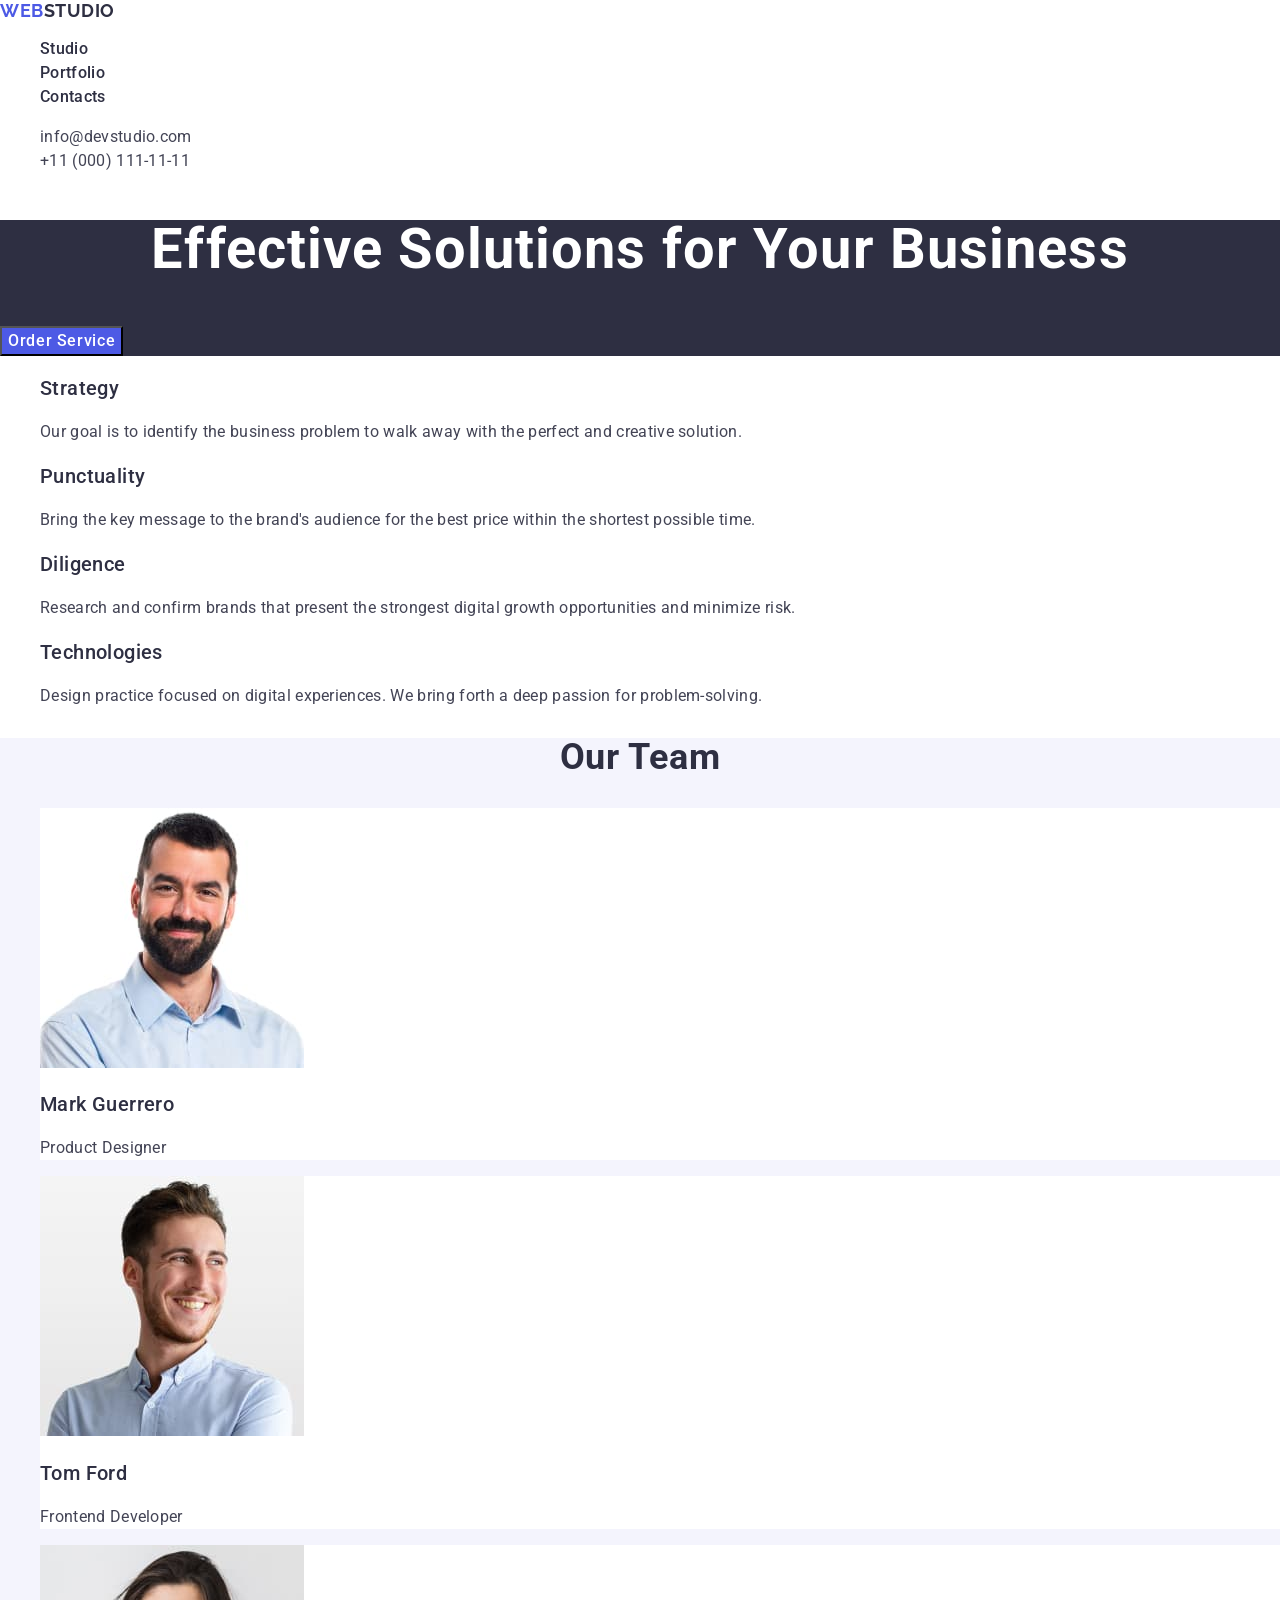
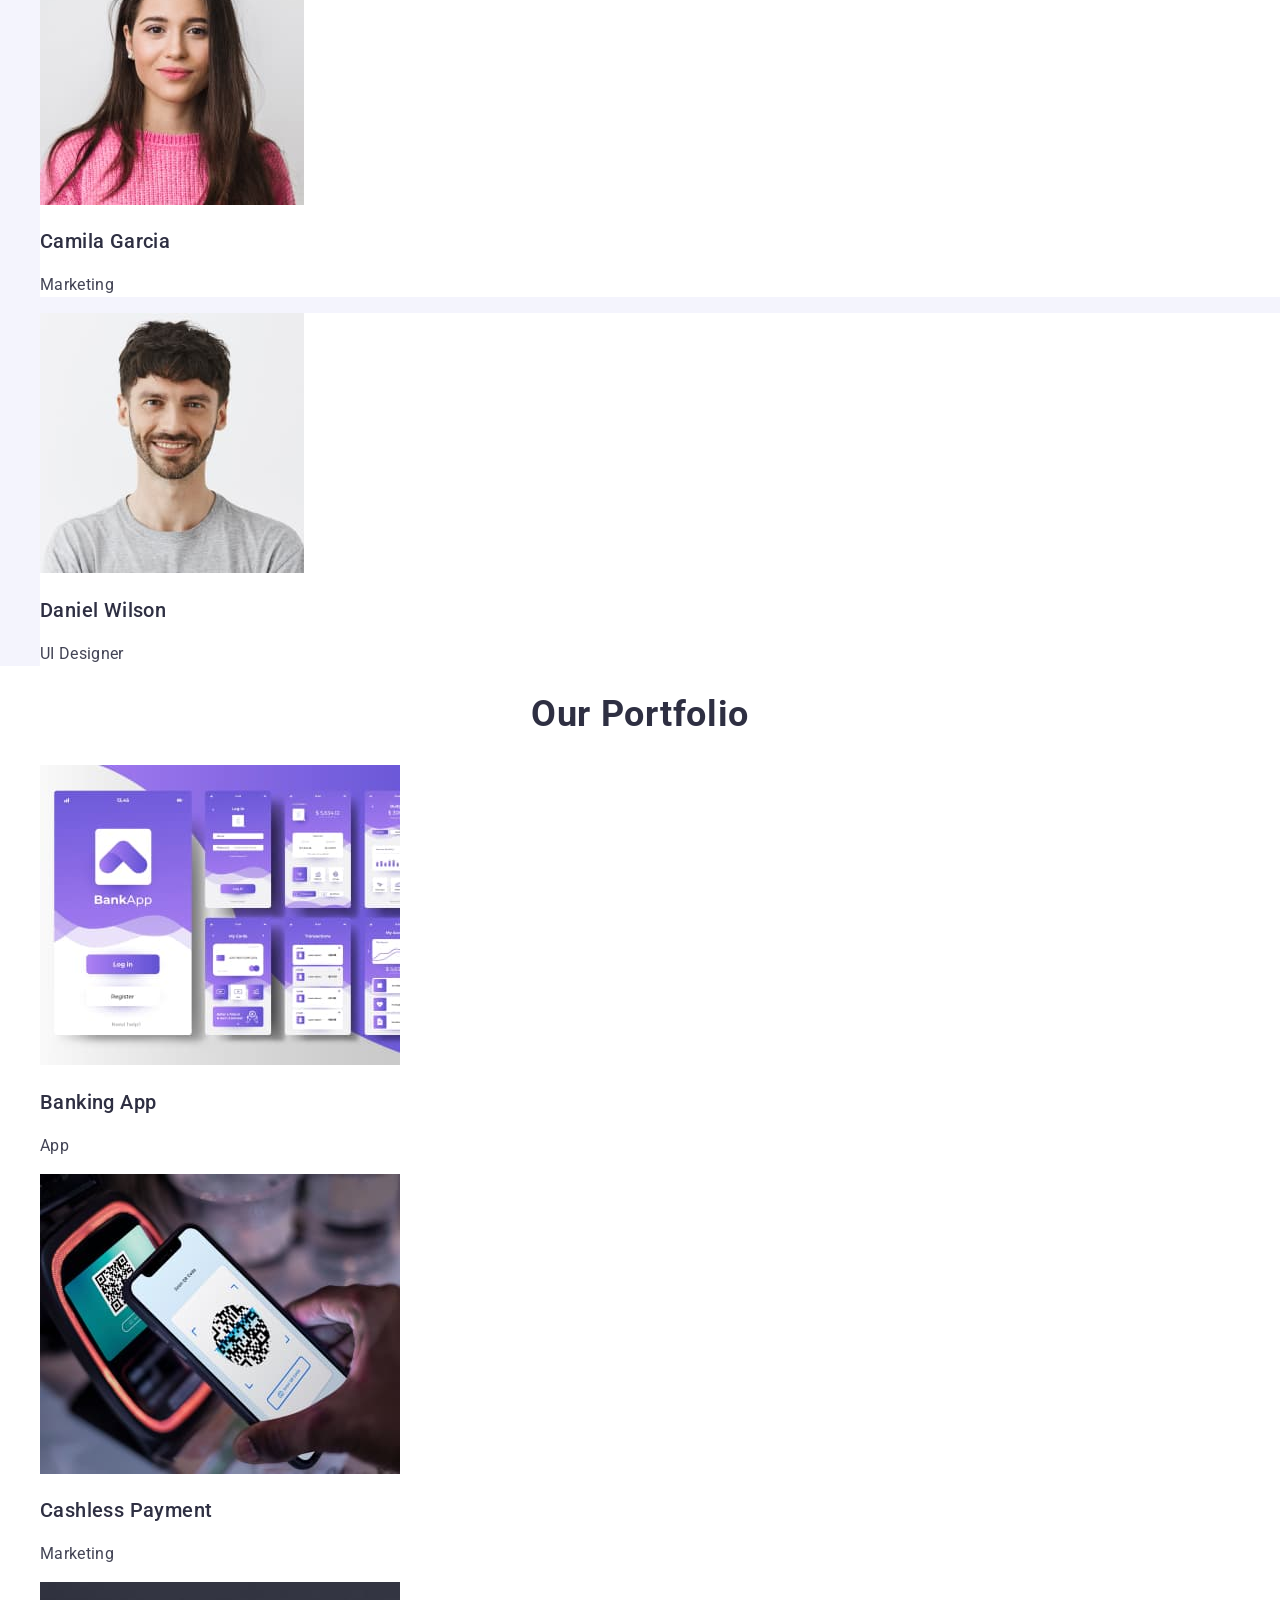
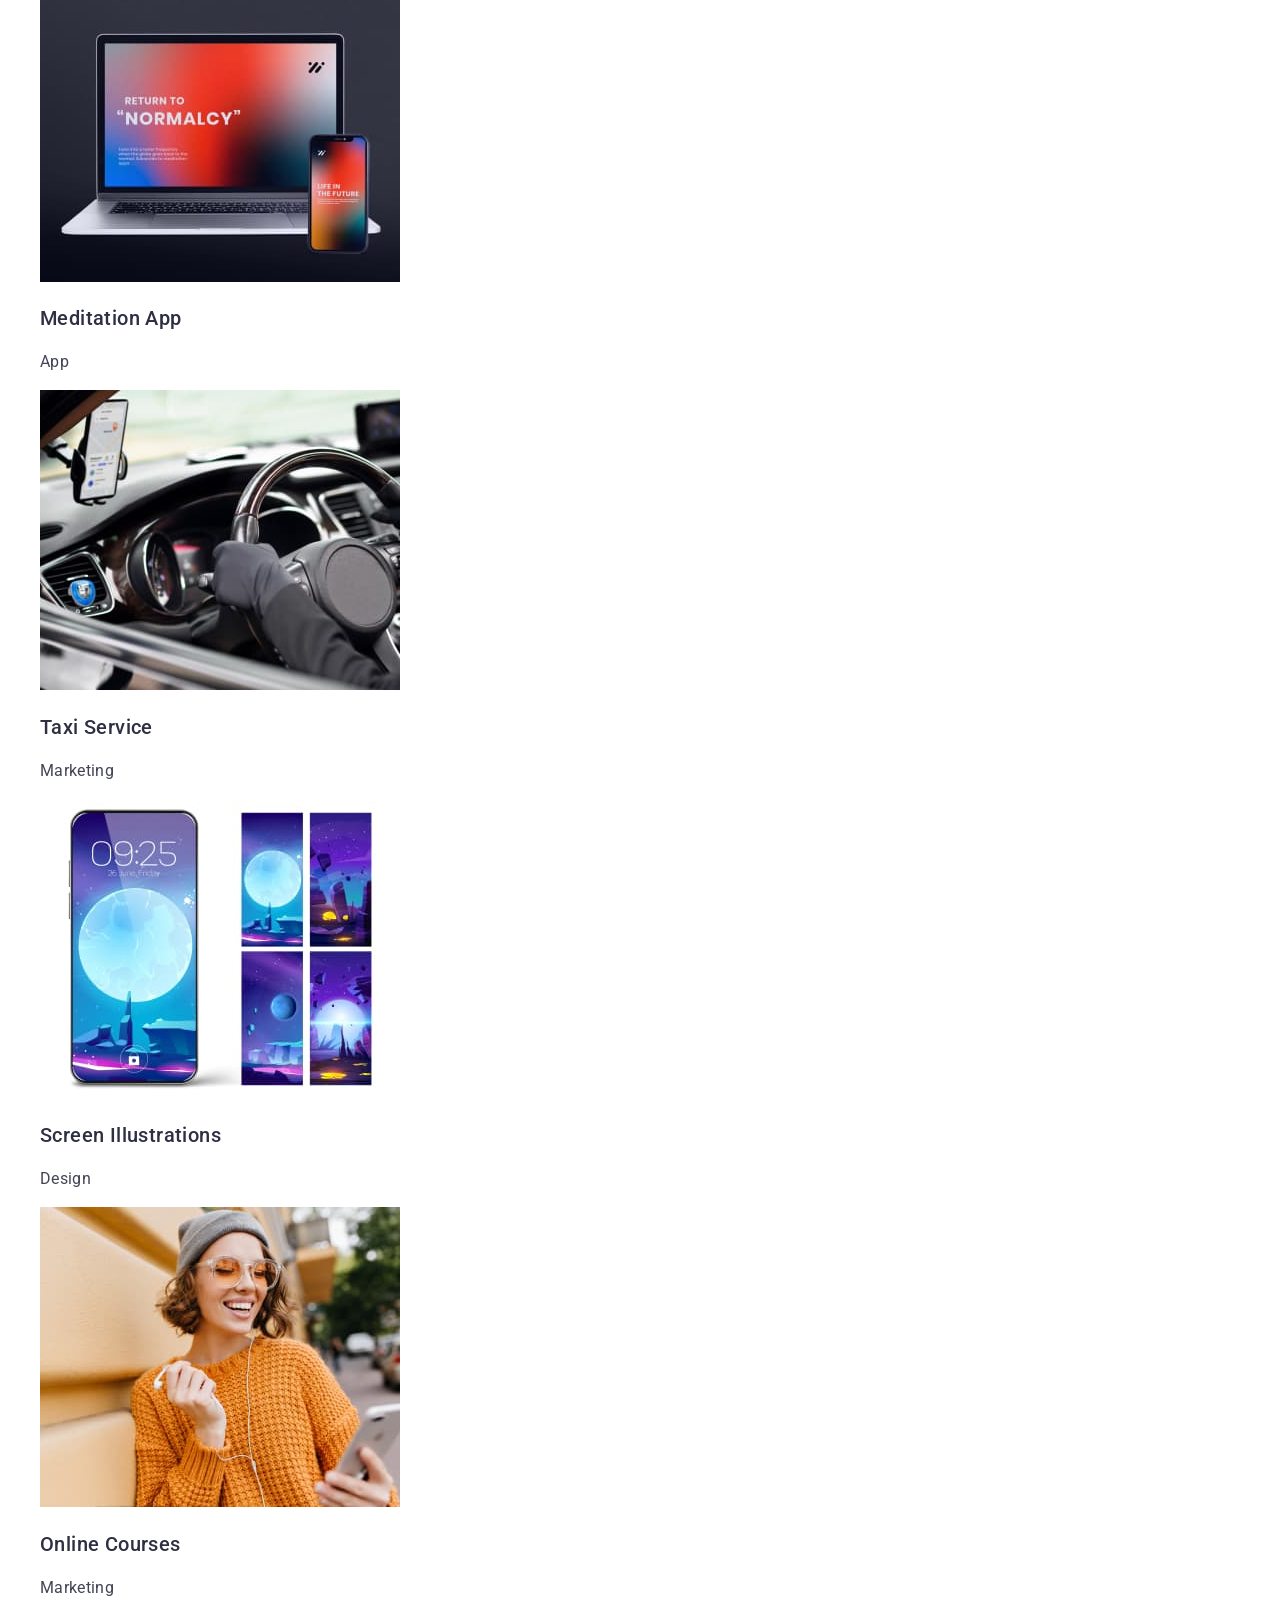
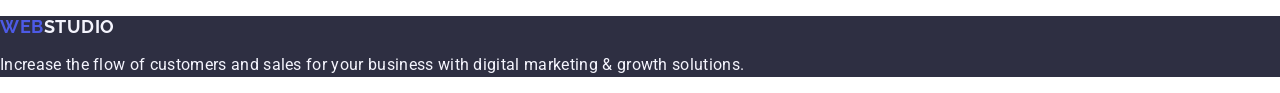
<file: index.html>
<!DOCTYPE html>
<html lang="en">
  <head>
    <meta charset="UTF-8" />
    <meta http-equiv="X-UA-Compatible" content="IE=edge" />
    <meta name="viewport" content="width=device-width, initial-scale=1.0" />
    <link rel="preconnect" href="https://fonts.googleapis.com" />
    <link rel="preconnect" href="https://fonts.gstatic.com" crossorigin />
    <link
      href="https://fonts.googleapis.com/css2?family=Raleway:wght@700&family=Roboto:wght@400;500;700&display=swap"
      rel="stylesheet"
    />
    <link
      rel="stylesheet"
      href="https://cdnjs.cloudflare.com/ajax/libs/modern-normalize/2.0.0/modern-normalize.css"
    />
    <link href="./css/styles.css" rel="stylesheet" />
    <title>Document</title>
  </head>
  <body>
    <!-- HEADER -->
    <header>
      <nav class="main-nav">
        <a class="main-nav-brand" href="./index.html"
          >Web<span class="main-nav-brand-span">Studio</span></a
        >
        <ul class="main-nav-list">
          <li class="main-nav-item">
            <a class="main-nav-link" href="./index.html">Studio</a>
          </li>
          <li class="main-nav-item">
            <a class="main-nav-link" href="">Portfolio</a>
          </li>
          <li class="main-nav-item">
            <a class="main-nav-link" href="">Contacts</a>
          </li>
        </ul>
      </nav>
      <address class="contacts">
        <ul class="contacts-list">
          <li class="contacts-item">
            <a class="contacts-link" href="mailto:info@devstudio.com"
              >info@devstudio.com</a
            >
          </li>
          <li class="contacts-item">
            <a class="contacts-link" href="tel:+110001111111"
              >+11 (000) 111-11-11</a
            >
          </li>
        </ul>
      </address>
    </header>
    <!-- MAIN -->
    <main>
      <!-- Hero section  -->
      <section class="hero">
        <h1 class="hero-title">Effective Solutions for Your Business</h1>
        <button class="hero-button" type="button">Order Service</button>
      </section>
      <!--   Features section  -->
      <section class="features">
        <h2 class="features-title" style="display: none">Our Features</h2>
        <ul class="features-list">
          <li class="features-item">
            <h3 class="features-item-title">Strategy</h3>
            <p class="features-item-text">
              Our goal is to identify the business problem to walk away with the
              perfect and creative solution.
            </p>
          </li>
          <li class="features-item">
            <h3 class="features-item-title">Punctuality</h3>
            <p class="features-item-text">
              Bring the key message to the brand's audience for the best price
              within the shortest possible time.
            </p>
          </li>
          <li class="features-item">
            <h3 class="features-item-title">Diligence</h3>
            <p class="features-item-text">
              Research and confirm brands that present the strongest digital
              growth opportunities and minimize risk.
            </p>
          </li>
          <li class="features-item">
            <h3 class="features-item-title">Technologies</h3>
            <p class="features-item-text">
              Design practice focused on digital experiences. We bring forth a
              deep passion for problem-solving.
            </p>
          </li>
        </ul>
      </section>
      <!--  Our team section -->
      <section class="our-team">
        <h2 class="our-team-title">Our Team</h2>
        <ul class="our-team-list">
          <li class="our-team-item">
            <img
              class="our-team-item-image"
              src="./images/mark.jpg"
              alt="Mark Guerrero photo"
              width="264"
              height="260"
            />
            <h3 class="our-team-item-title">Mark Guerrero</h3>
            <p class="our-team-item-text">Product Designer</p>
          </li>
          <li class="our-team-item">
            <img
              class="our-team-item-image"
              src="./images/tom.jpg"
              alt="Tom Ford photo"
              width="264"
              height="260"
            />
            <h3 class="our-team-item-title">Tom Ford</h3>
            <p class="our-team-item-text">Frontend Developer</p>
          </li>
          <li class="our-team-item">
            <img
              class="our-team-item-image"
              src="./images/camila.jpg"
              alt="Camila Garcia photo"
              width="264"
              height="260"
            />
            <h3 class="our-team-item-title">Camila Garcia</h3>
            <p class="our-team-item-text">Marketing</p>
          </li>
          <li class="our-team-item">
            <img
              class="our-team-item-image"
              src="./images/daniel.jpg"
              alt="Daniel Wilson photo"
              width="264"
              height="260"
            />
            <h3 class="our-team-item-title">Daniel Wilson</h3>
            <p class="our-team-item-text">UI Designer</p>
          </li>
        </ul>
      </section>
      <!-- Section portfolio -->
      <section class="portfolio">
        <h2 class="portfolio-title">Our Portfolio</h2>
        <ul class="portfolio-list">
          <li class="portfolio-item">
            <img
              class="portfolio-item-image"
              src="./images/banking-app.jpg"
              alt="Project Banking app picture"
              width="360"
              height="300"
            />
            <h3 class="portfolio-item-title">Banking App</h3>
            <p class="portfolio-item-text">App</p>
          </li>
          <li class="portfolio-item">
            <img
              class="portfolio-item-image"
              src="./images/cashless-payment.jpg"
              alt="Project Cashless payment picture"
              width="360"
              height="300"
            />
            <h3 class="portfolio-item-title">Cashless Payment</h3>
            <p class="portfolio-item-text">Marketing</p>
          </li>
          <li class="portfolio-item">
            <img
              class="portfolio-item-image"
              src="./images/meditation-app.jpg"
              alt="Project Meditation app picture"
              width="360"
              height="300"
            />
            <h3 class="portfolio-item-title">Meditation App</h3>
            <p class="portfolio-item-text">App</p>
          </li>
          <li class="portfolio-item">
            <img
              class="portfolio-item-image"
              src="./images/taxi-service.jpg"
              alt="Project Taxi service picture"
              width="360"
              height="300"
            />
            <h3 class="portfolio-item-title">Taxi Service</h3>
            <p class="portfolio-item-text">Marketing</p>
          </li>
          <li class="portfolio-item">
            <img
              class="portfolio-item-image"
              src="./images/screen-illustrations.jpg"
              alt="Project Screen illustrations picture"
              width="360"
              height="300"
            />
            <h3 class="portfolio-item-title">Screen Illustrations</h3>
            <p class="portfolio-item-text">Design</p>
          </li>
          <li class="portfolio-item">
            <img
              class="portfolio-item-image"
              src="./images/online-courses.jpg"
              alt="Project Online courses picture"
              width="360"
              height="300"
            />
            <h3 class="portfolio-item-title">Online Courses</h3>
            <p class="portfolio-item-text">Marketing</p>
          </li>
        </ul>
      </section>
    </main>
    <footer class="footer">
      <a class="footer-brand" href="./index.html"
        >Web<span class="footer-brand-span">Studio</span></a
      >
      <p class="footer-text">
        Increase the flow of customers and sales for your business with digital
        marketing & growth solutions.
      </p>
    </footer>
  </body>
</html>
</file>
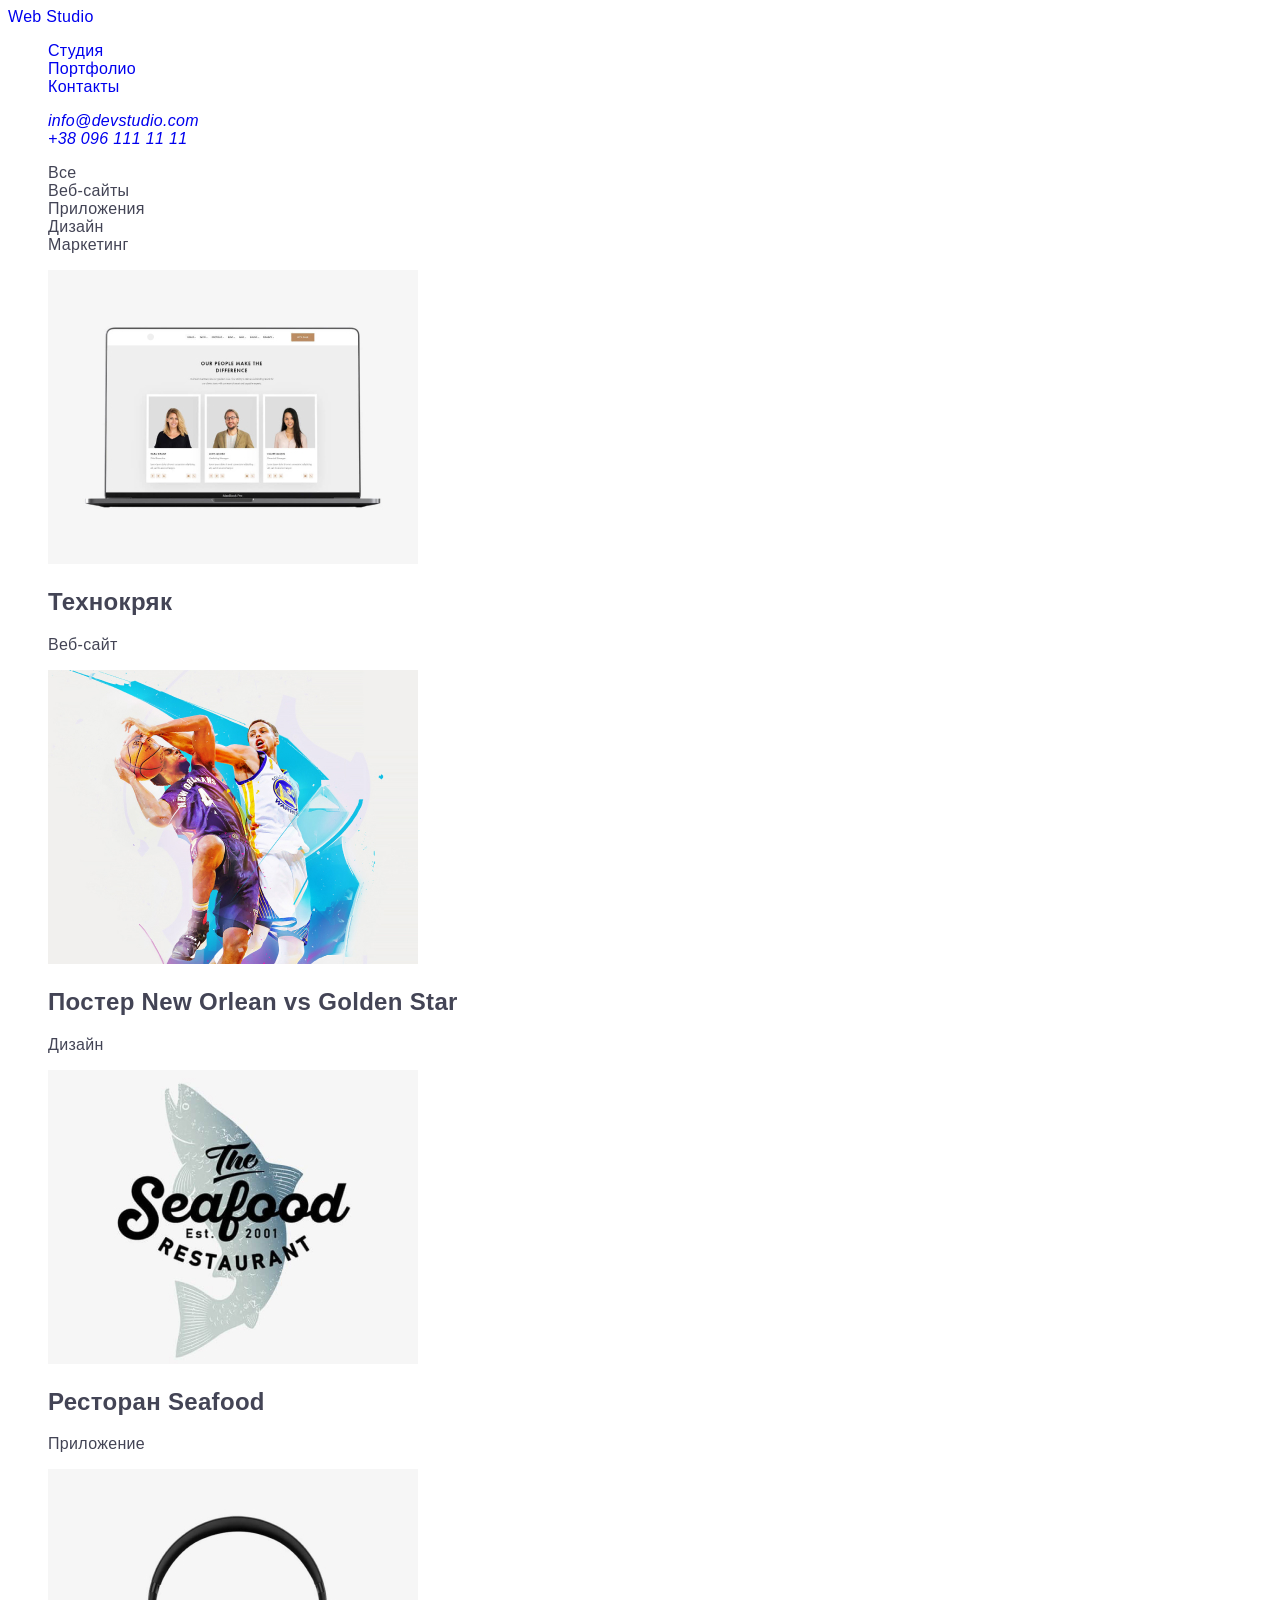
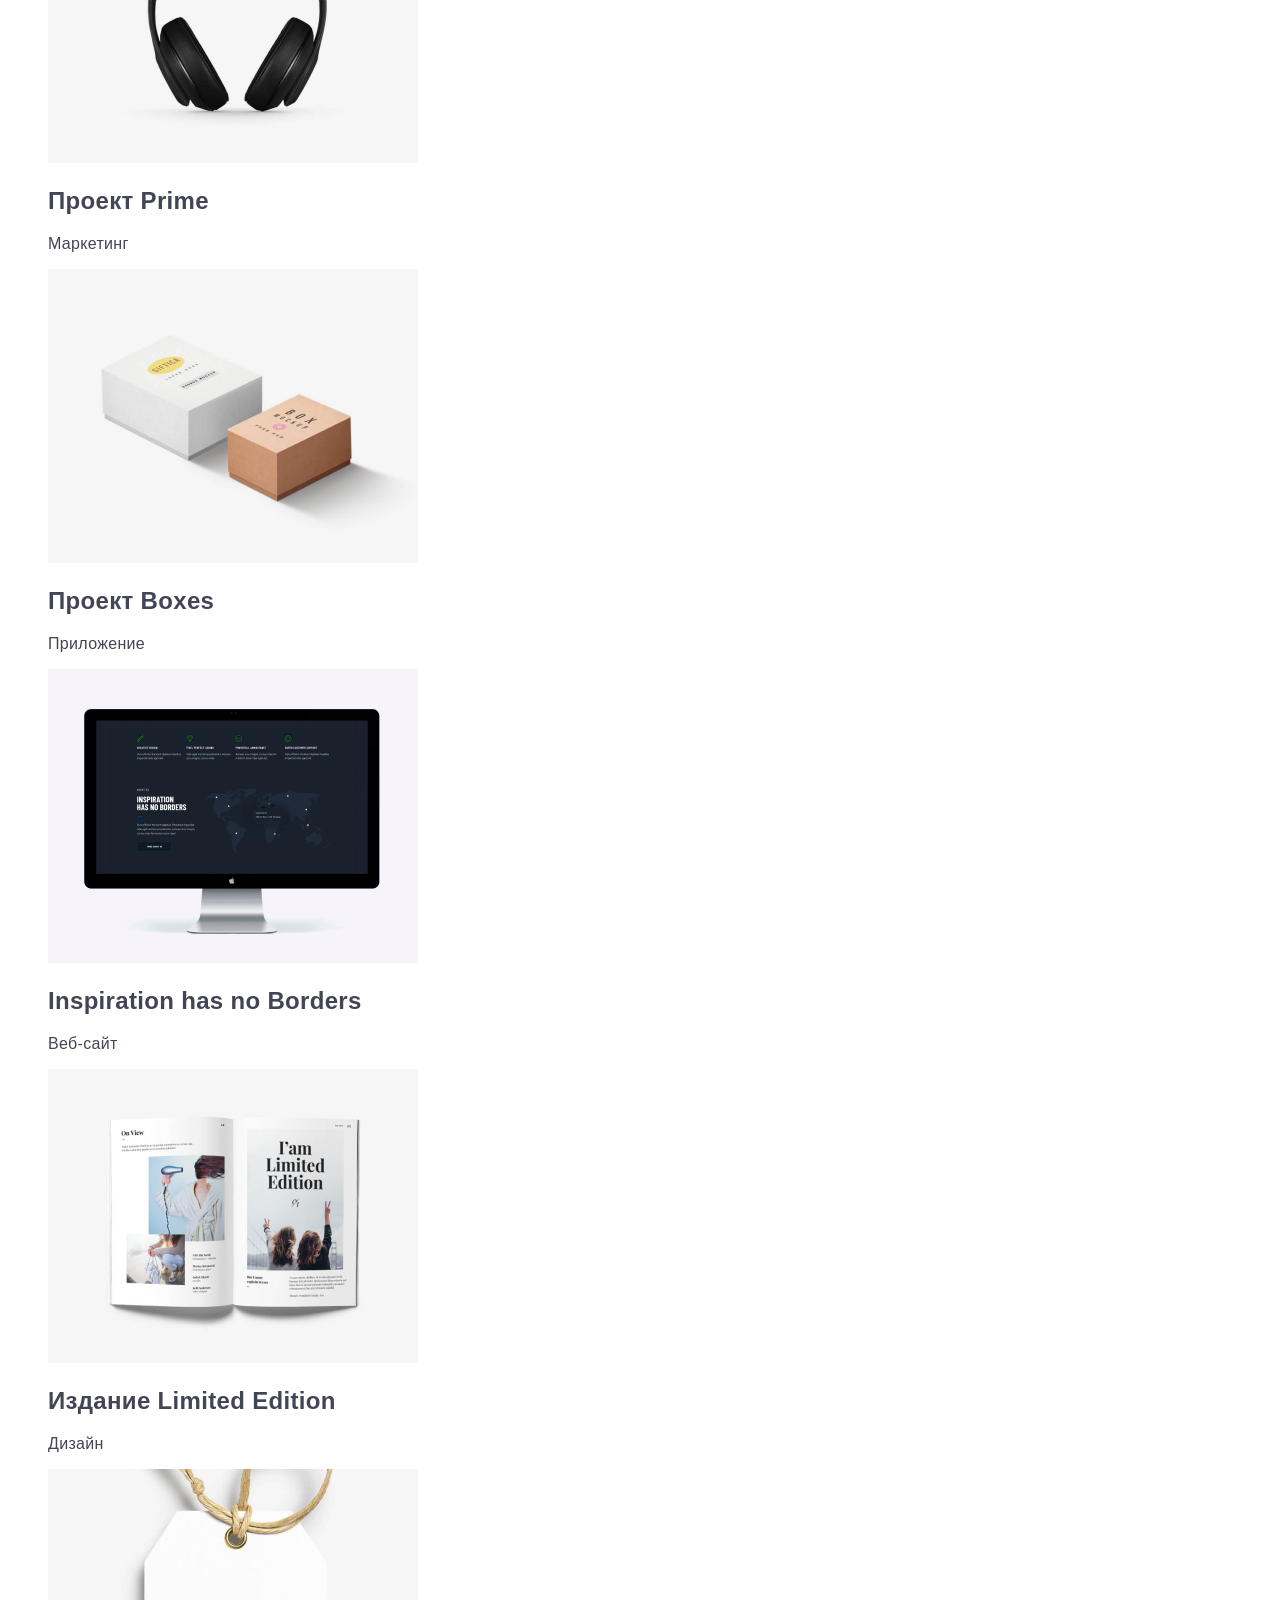
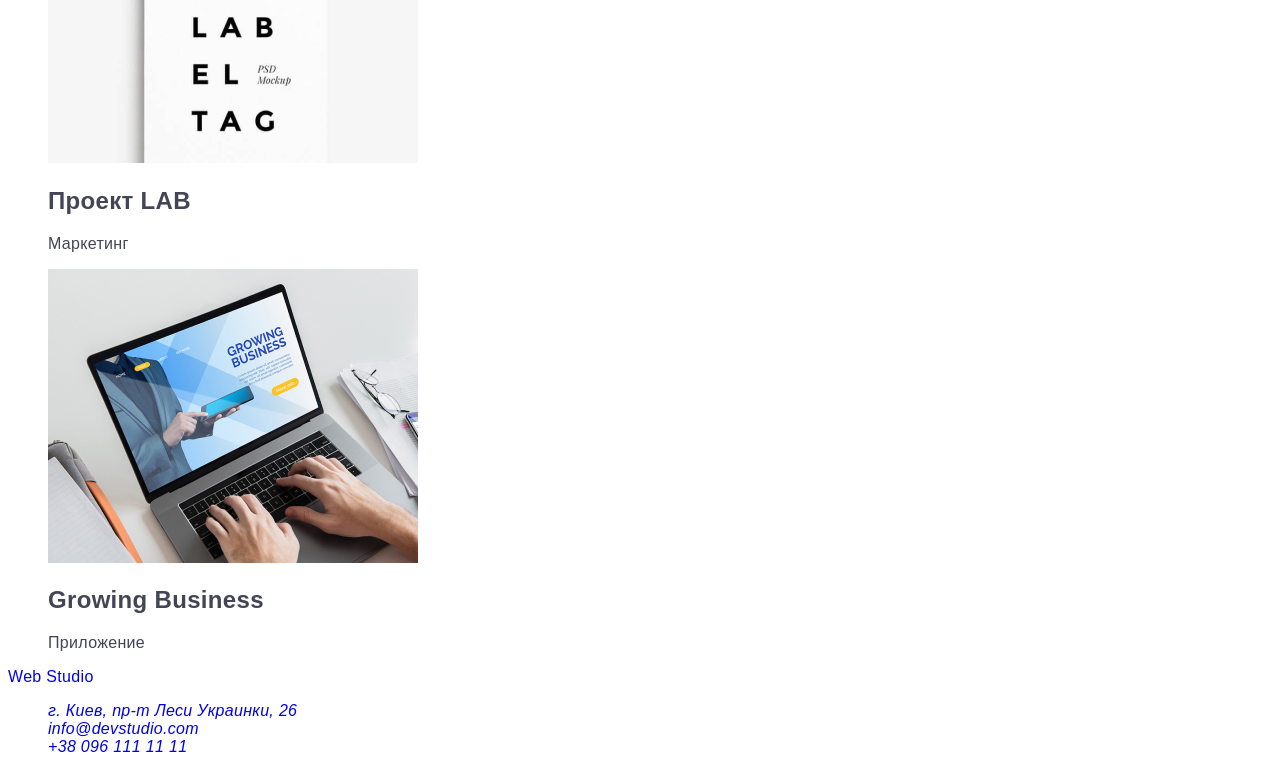
<file: portfolio.html>
<!DOCTYPE html>
<html lang="ru">
  <head>
    <meta charset="UTF-8" />
    <meta name="viewport" content="width=device-width, initial-scale=1.0" />
    <title>Web Studio - Портфолио</title>
    <link rel="stylesheet" href="./css/styles.css">
  </head>

  <body>
    <header>
      <nav class="site-nav">
        <a href="./index.html" class="logo-link"><span>Web</span> Studio</a>
        <ul class="site-nav-list list">
          <li><a href="./index.html" class="link">Студия</a></li>
          <li><a href="./portfolio.html" class="link">Портфолио</a></li>
          <li><a href="#contacts" class="link">Контакты</a></li>
        </ul>
      </nav>
      <address class="addr-nav">
        <ul class="addr-nav-list list">
          <li>
            <a href="mailto:info@devstudio.com" class="link">info@devstudio.com</a>
          </li>
          <li>
            <a href="tel:+380961111111" class="link">+38 096 111 11 11</a>
          </li>
        </ul>
      </address>
    </header>

    <main>
      <section>
        <h1 hidden>Портфолио</h1>
        <ul>
          <li>Все</li>
          <li>Веб-сайты</li>
          <li>Приложения</li>
          <li>Дизайн</li>
          <li>Маркетинг</li>
        </ul>
        <ul>
          <li>
            <img src="./images/project-1.jpg" alt="Технокряк"/>
            <h2>Технокряк</h2>
            <p>Веб-сайт</p>
          </li>
          <li>
            <img src="./images/project-2.jpg" alt="Постер New Orlean vs Golden Star"/>
            <h2>Постер New Orlean vs Golden Star</h2>
            <p>Дизайн</p>
          </li>
          <li>
            <img src="./images/project-3.jpg" alt="Ресторан Seafood"/>
            <h2>Ресторан Seafood</h2>
            <p>Приложение</p>
          </li>
          <li>
            <img src="./images/project-4.jpg" alt="Проект Prime"/>
            <h2>Проект Prime</h2>
            <p>Маркетинг</p>
          </li>
          <li>
            <img src="./images/project-5.jpg" alt="Проект Boxes"/>
            <h2>Проект Boxes</h2>
            <p>Приложение</p>
          </li>
          <li>
            <img src="./images/project-6.jpg" alt="Inspiration has no Borders"/>
            <h2>Inspiration has no Borders</h2>
            <p>Веб-сайт</p>
          </li>
          <li>
            <img src="./images/project-7.jpg" alt="Издание Limited Edition"/>
            <h2>Издание Limited Edition</h2>
            <p>Дизайн</p>
          </li>
          <li>
            <img src="./images/project-8.jpg" alt="Проект LAB"/>
            <h2>Проект LAB</h2>
            <p>Маркетинг</p>
          </li>
          <li>
            <img src="./images/project-9.jpg" alt="Growing Business"/>
            <h2>Growing Business</h2>
            <p>Приложение</p>
          </li>
        </ul>
      </section>
    </main>
    <footer>
      <a href="/">Web Studio</a>
      <address>
        <ul id="contacts">
          <li>
            <a href="https://goo.gl/maps/qBE7ooubw7qFrzVp9" target="_blank" rel="nofollow noreferrer">г. Киев, пр-т
                        Леси Украинки, 26</a>
          </li>
          <li><a href="mailto:info@devstudio.com">info@devstudio.com</a></li>
          <li><a href="tel:+380961111111">+38 096 111 11 11</a></li>
        </ul>
      </address>
    </footer>
  </body>
</html>
</file>
<file: css/styles.css>
body {
  font-family: 'Roboto', sans-serif;
  font-size: 16px;
  font-weight: 400;
  letter-spacing: 0.02em;
  color: #434455;
  background-color: #fff;
}

ul {
  list-style-type: none;
}

a {
  text-decoration: none;
}

/* --------------- Header -------- */

.main-nav-brand {
  text-transform: uppercase;
  font-family: 'Raleway', sans-serif;
  font-size: 18px;
  font-weight: 700;
  line-height: 1.17;
  letter-spacing: 0.03em;
  color: #4d5ae5;
}

.main-nav-brand-span {
  color: #2e2f42;
}

.main-nav-link {
  font-weight: 500;
  line-height: 1.5;
  color: #2e2f42;
}

.main-nav-link:hover,
.main-nav-link:focus {
  color: #404bbf;
}

.contacts {
  font-style: normal;
}

.contacts-link {
  color: #434455;
  line-height: 1.5;
}

.contacts-link:hover,
.contacts-link:focus {
  color: #404bbf;
}

/* --------------- Hero section ------------ */

.hero {
  background-color: #2e2f42;
}

.hero-title {
  color: #fff;
  font-size: 56px;
  font-weight: 700;
  line-height: 1.07;
  letter-spacing: 0.02em;
  text-align: center;
}

.hero-button {
  background-color: #4d5ae5;
  color: #fff;
  font-weight: 500;
  line-height: 1.5;
  letter-spacing: 0.04em;
  text-align: center;
  cursor: pointer;
}

.hero-button:hover,
.hero-button:focus {
  background-color: #404bbf;
}

/* ------------- Features section ----------- */

.features-item-title {
  font-size: 20px;
  font-weight: 500;
  line-height: 1.2;
  letter-spacing: 0.4px;
  color: #2e2f42;
}

.features-item-text {
  line-height: 1.5;
}

/* Our team section */

.our-team {
  background-color: #f4f4fd;
}

.our-team-title {
  font-size: 36px;
  font-weight: 700;
  line-height: 1.11;
  letter-spacing: 0.02em;
  text-transform: capitalize;
  text-align: center;
  color: #2e2f42;
}

.our-team-item {
  background-color: #fff;
}

.our-team-item-title {
  font-size: 20px;
  font-weight: 500;
  line-height: 1.2;
  letter-spacing: 0.02em;
  color: #2e2f42;
}

.our-team-item-text {
  line-height: 150%;
}

/* ------- Portfolio Section ------ */

.portfolio-title {
  font-size: 36px;
  font-weight: 700;
  line-height: 1.11;
  letter-spacing: 0.02em;
  text-transform: capitalize;
  text-align: center;
  color: #2e2f42;
}

.portfolio-item-title {
  font-size: 20px;
  font-weight: 500;
  line-height: 1.2;
  letter-spacing: 0.02em;
  color: #2e2f42;
}

.portfolio-item-text {
  line-height: 1.5;
}

/* ------------ Footer -------------- */

.footer {
  background-color: #2e2f42;
  color: #f4f4fd;
}

.footer-brand {
  text-transform: uppercase;
  font-family: 'Raleway', sans-serif;
  font-size: 18px;
  font-weight: 700;
  line-height: 1.17;
  letter-spacing: 0.03em;
  color: #4d5ae5;
}

.footer-brand-span {
  color: #f4f4fd;
}

.footer-text {
  line-height: 1.5;
}
</file>
